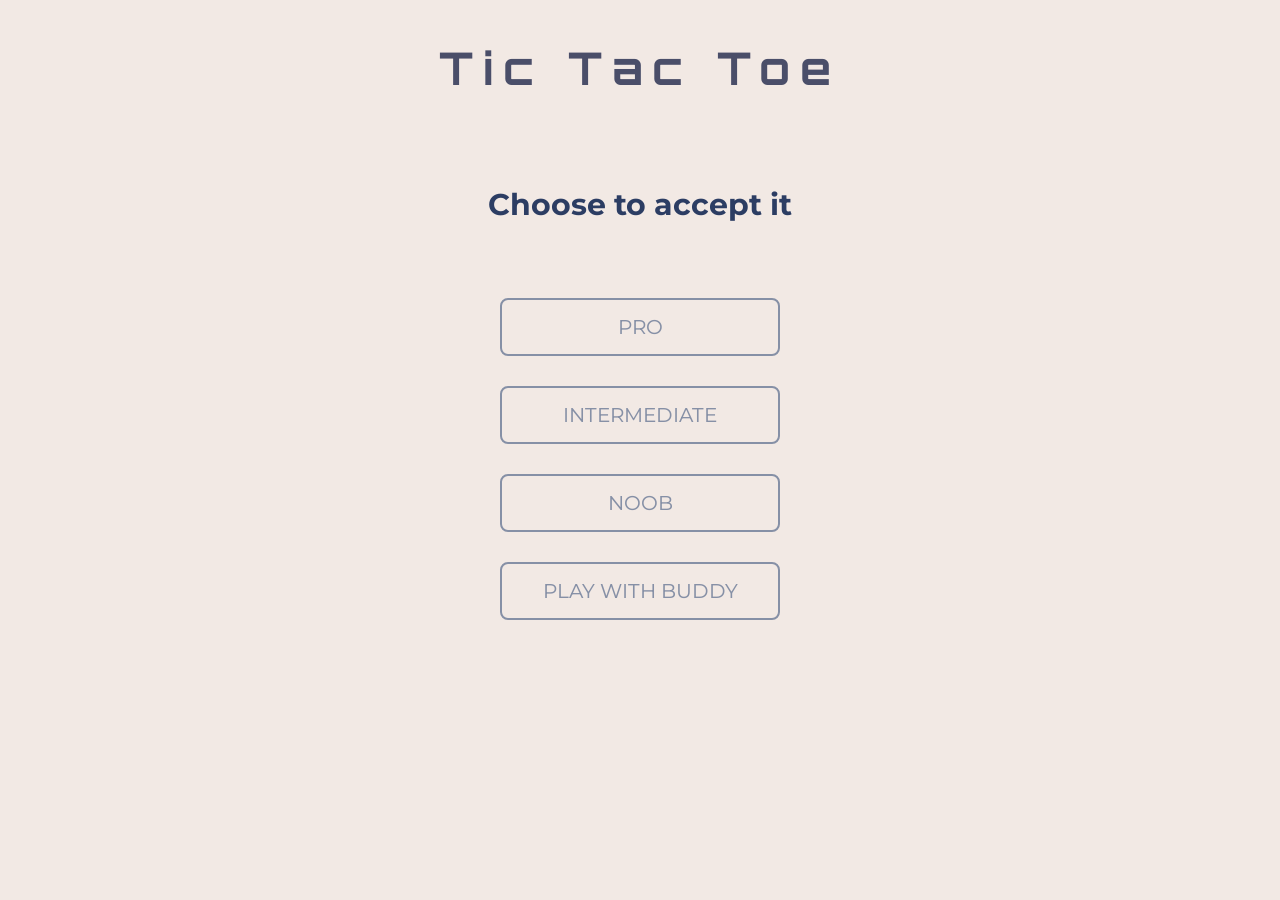
<file: index.html>
<!DOCTYPE html>
<html>
    <head>
        <meta charset="utf-8">
        <meta http-equiv="X-UA-Compatible" content="IE=edge">
        <title>Tic Tac Toe</title>

        <link rel="preconnect" href="https://fonts.gstatic.com">
        <link href="https://fonts.googleapis.com/css2?family=Montserrat:ital,wght@0,100;0,200;0,300;0,400;0,500;0,600;0,700;0,800;0,900;1,100;1,200;1,300;1,400;1,500;1,600;1,700;1,800;1,900&family=Open+Sans:ital,wght@0,300;0,400;0,600;0,700;0,800;1,300;1,400;1,600;1,700;1,800&family=Orbitron:wght@400;500;600;700;800;900&family=Roboto:ital,wght@0,100;0,300;0,400;0,500;0,700;0,900;1,100;1,300;1,400;1,500;1,700;1,900&display=swap" rel="stylesheet">
        
        <meta name="description" content="">
        <meta name="viewport" content="width=device-width, initial-scale=1">
        <link rel="stylesheet" href="css/style.css">
        <link rel="apple-touch-icon" sizes="180x180" href="/apple-touch-icon.png">
        <link rel="icon" type="image/png" sizes="32x32" href="icon/icon-32x32.png">
        <link rel="icon" type="image/png" sizes="16x16" href="icon/icon-16x16.png">
    </head>
    <body>
        <h1 class="headline">Tic Tac Toe</h1>
        <h2>Choose to accept it</h2>
        <div class="container">
            <a class="pro-mode" href="pro.html">PRO</a><br>
            <a class="intermediate-mode" href="intermediate.html">INTERMEDIATE</a><br>
            <a class="noob-mode" href="easy.html">NOOB</a><br>
            <a class="multiplayer" href="multiplayer.html">PLAY WITH BUDDY</a><br>
        </div>
        
        <script src="" async defer></script>
    </body>
</html>
</file>
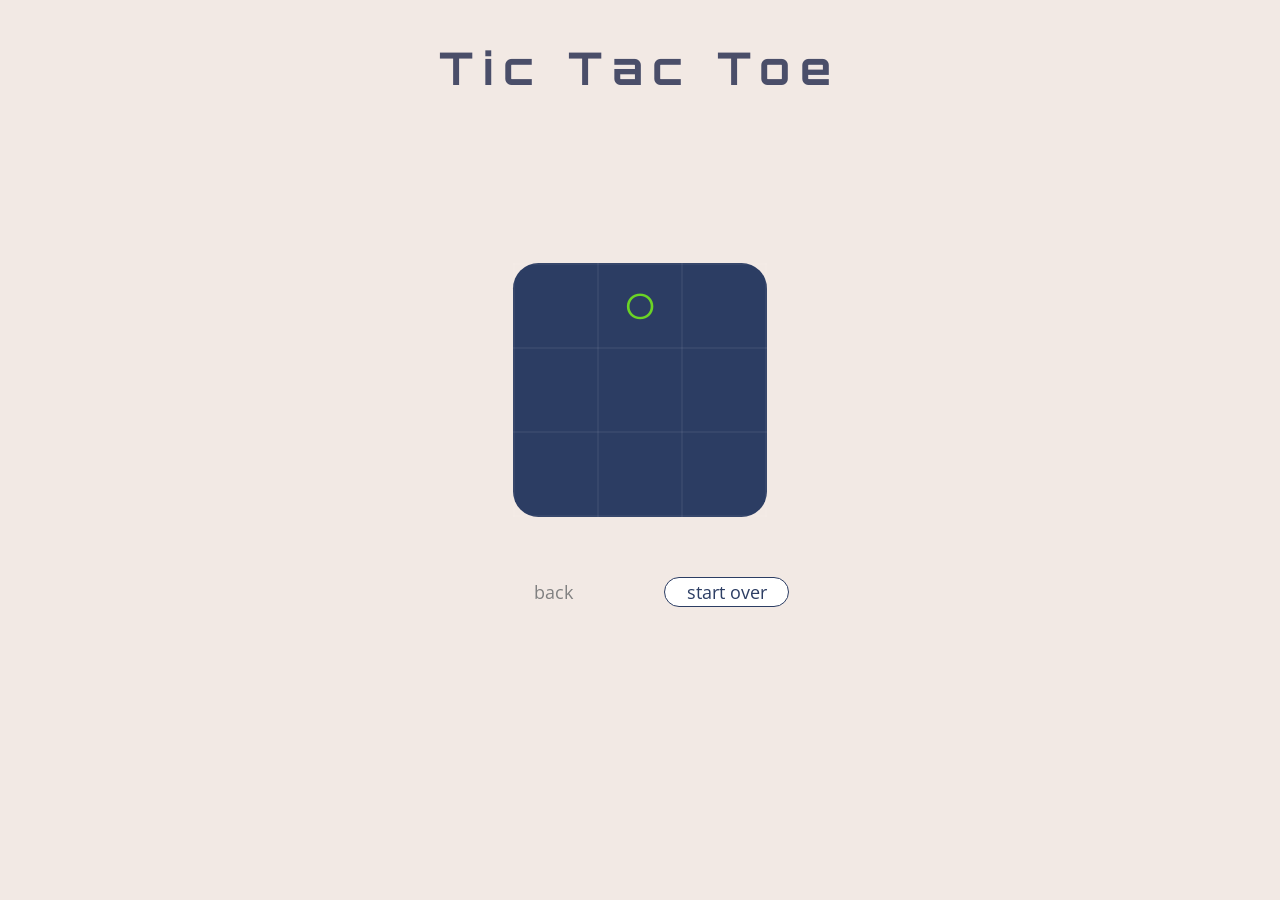
<file: easy.html>
<!DOCTYPE html>
<html>
    <head>
        <meta charset="utf-8">
        <meta http-equiv="X-UA-Compatible" content="IE=edge">
        <title>NOOB</title>

        <link rel="preconnect" href="https://fonts.gstatic.com">
        <link href="https://fonts.googleapis.com/css2?family=Montserrat:ital,wght@0,100;0,200;0,300;0,400;0,500;0,600;0,700;0,800;0,900;1,100;1,200;1,300;1,400;1,500;1,600;1,700;1,800;1,900&family=Open+Sans:ital,wght@0,300;0,400;0,600;0,700;0,800;1,300;1,400;1,600;1,700;1,800&family=Orbitron:wght@400;500;600;700;800;900&family=Roboto:ital,wght@0,100;0,300;0,400;0,500;0,700;0,900;1,100;1,300;1,400;1,500;1,700;1,900&display=swap" rel="stylesheet">
        
        <meta name="description" content="">
        <meta name="viewport" content="width=device-width, initial-scale=1">
        <link rel="stylesheet" href="css/style.css">
        <link rel="stylesheet" href="css/style-menu.css">
        <link rel="apple-touch-icon" sizes="180x180" href="/apple-touch-icon.png">
        <link rel="icon" type="image/png" sizes="32x32" href="icon/icon-32x32.png">
        <link rel="icon" type="image/png" sizes="16x16" href="icon/icon-16x16.png">
    </head>
    <body onload = "CPUturn()">
        <h1 class="headline">Tic Tac Toe</h1>
        <h2>Result</h2>
        <div class="container-menu">
            <table class="shift">
                <tr>
                    <td id="s2" onclick="user_turn(this);"> </td>
                    <td id="s9" onclick="user_turn(this);"> </td>
                    <td id="s4" onclick="user_turn(this);"> </td>
                </tr>
                <tr>
                    <td id="s7" onclick="user_turn(this);"> </td>
                    <td id="s5" onclick="user_turn(this);"> </td>
                    <td id="s3" onclick="user_turn(this);"> </td>
                </tr>
                <tr>
                    <td id="s6" onclick="user_turn(this);"> </td>
                    <td id="s1" onclick="user_turn(this);"> </td>
                    <td id="s8" onclick="user_turn(this);"> </td>
                </tr>
            </table>
            
        </div>
        <div class="but">
            <button class="back-button" onclick="location.href='index.html'">back</button>
            <button class="start-over" onclick="startGame()">start over</button>
        </div>
        <script src="javascript/easy.js" async defer></script>
    </body>
</html>
</file>
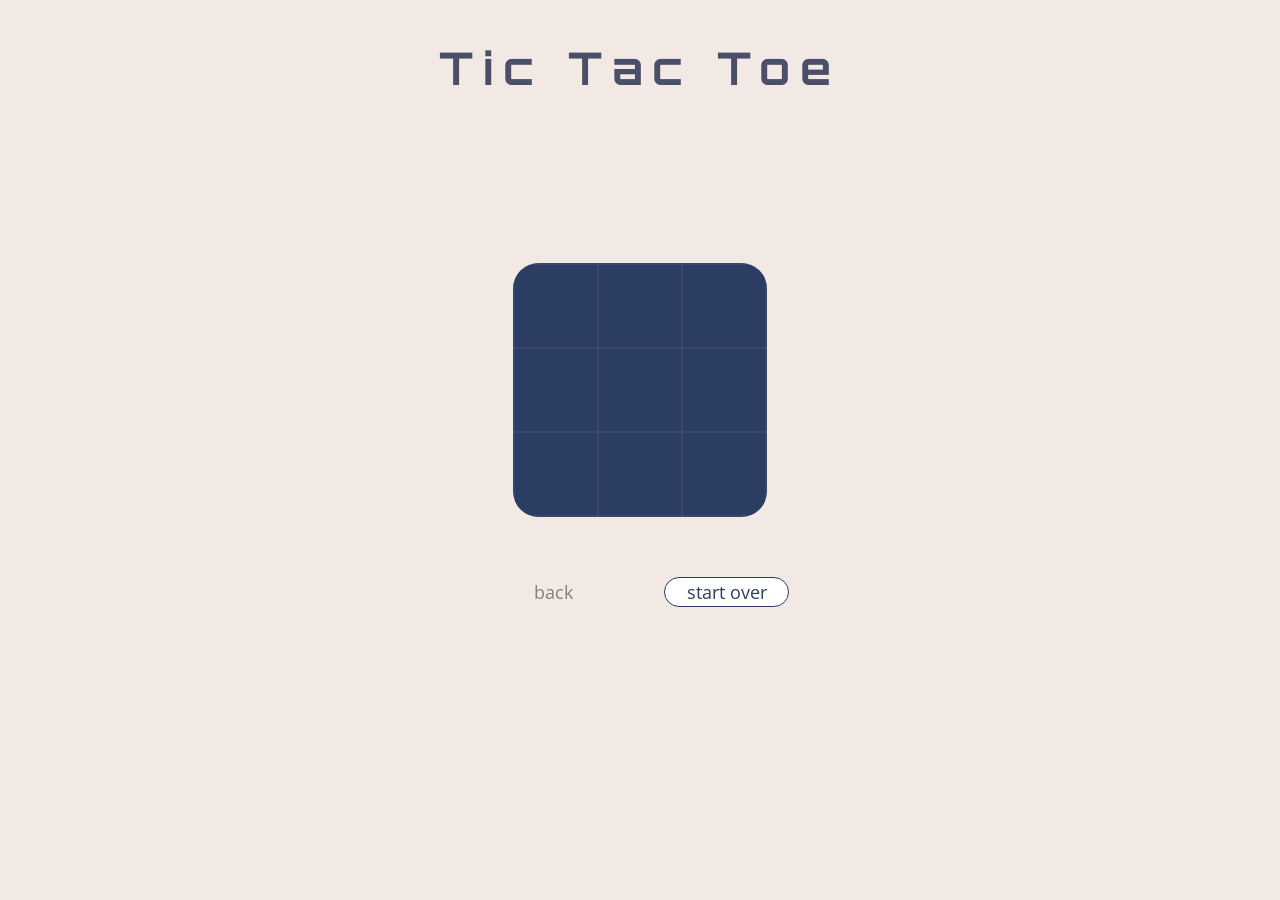
<file: intermediate.html>
<!DOCTYPE html>
<html>
    <head>
        <meta charset="utf-8">
        <meta http-equiv="X-UA-Compatible" content="IE=edge">
        <title>Intermediate</title>

        <link rel="preconnect" href="https://fonts.gstatic.com">
        <link href="https://fonts.googleapis.com/css2?family=Montserrat:ital,wght@0,100;0,200;0,300;0,400;0,500;0,600;0,700;0,800;0,900;1,100;1,200;1,300;1,400;1,500;1,600;1,700;1,800;1,900&family=Open+Sans:ital,wght@0,300;0,400;0,600;0,700;0,800;1,300;1,400;1,600;1,700;1,800&family=Orbitron:wght@400;500;600;700;800;900&family=Roboto:ital,wght@0,100;0,300;0,400;0,500;0,700;0,900;1,100;1,300;1,400;1,500;1,700;1,900&display=swap" rel="stylesheet">
        
        <meta name="description" content="">
        <meta name="viewport" content="width=device-width, initial-scale=1">
        <link rel="stylesheet" href="css/style.css">
        <link rel="stylesheet" href="css/style-menu.css">
        <link rel="apple-touch-icon" sizes="180x180" href="/apple-touch-icon.png">
        <link rel="icon" type="image/png" sizes="32x32" href="icon/icon-32x32.png">
        <link rel="icon" type="image/png" sizes="16x16" href="icon/icon-16x16.png">
    </head>
    <body onload = "CPUturn()">
        <h1 class="headline">Tic Tac Toe</h1>
        <h2>Result</h2>
        <div class="container-menu">
            <table class="shift">
                <tr>
                    <td id="s2" onclick="user_turn(this);"> </td>
                    <td id="s9" onclick="user_turn(this);"> </td>
                    <td id="s4" onclick="user_turn(this);"> </td>
                </tr>
                <tr>
                    <td id="s7" onclick="user_turn(this);"> </td>
                    <td id="s5" onclick="user_turn(this);"> </td>
                    <td id="s3" onclick="user_turn(this);"> </td>
                </tr>
                <tr>
                    <td id="s6" onclick="user_turn(this);"> </td>
                    <td id="s1" onclick="user_turn(this);"> </td>
                    <td id="s8" onclick="user_turn(this);"> </td>
                </tr>
            </table>
            
        </div>
        <div class="but">
            <button class="back-button" onclick="location.href='index.html'">back</button>
            <button class="start-over" onclick="startGame()">start over</button>
        </div>
        <script src="javascript/intermediate.js" async defer></script>
    </body>
</html>
</file>
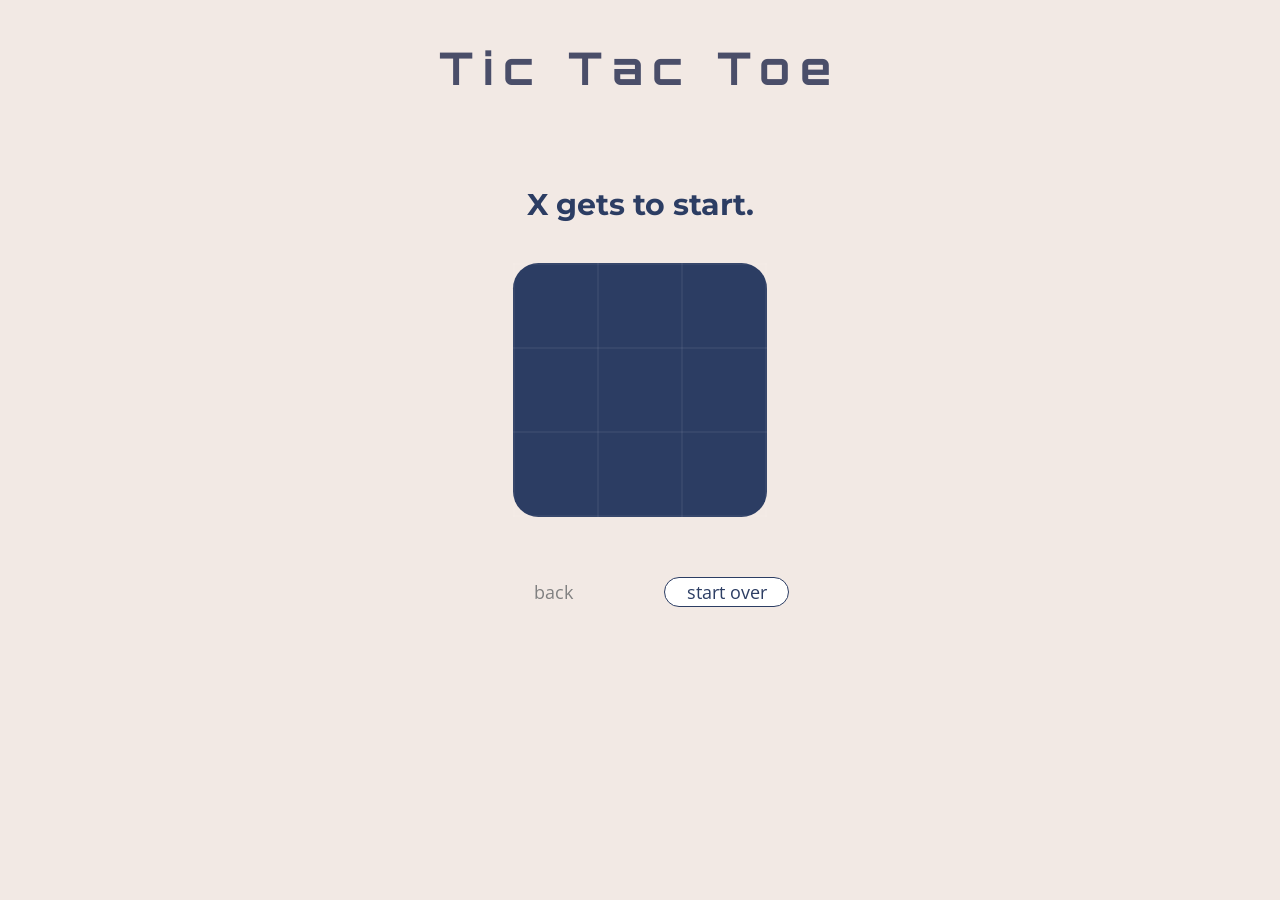
<file: multiplayer.html>
<!DOCTYPE html>
<html>
    <head>
        <meta charset="utf-8">
        <meta http-equiv="X-UA-Compatible" content="IE=edge">
        <title>Multiplayer</title>

        <link rel="preconnect" href="https://fonts.gstatic.com">
        <link href="https://fonts.googleapis.com/css2?family=Montserrat:ital,wght@0,100;0,200;0,300;0,400;0,500;0,600;0,700;0,800;0,900;1,100;1,200;1,300;1,400;1,500;1,600;1,700;1,800;1,900&family=Open+Sans:ital,wght@0,300;0,400;0,600;0,700;0,800;1,300;1,400;1,600;1,700;1,800&family=Orbitron:wght@400;500;600;700;800;900&family=Roboto:ital,wght@0,100;0,300;0,400;0,500;0,700;0,900;1,100;1,300;1,400;1,500;1,700;1,900&display=swap" rel="stylesheet">
        
        <meta name="description" content="">
        <meta name="viewport" content="width=device-width, initial-scale=1">
        <link rel="stylesheet" href="css/style.css">
        <link rel="stylesheet" href="css/style-menu.css">
        <link rel="apple-touch-icon" sizes="180x180" href="/apple-touch-icon.png">
        <link rel="icon" type="image/png" sizes="32x32" href="icon/icon-32x32.png">
        <link rel="icon" type="image/png" sizes="16x16" href="icon/icon-16x16.png">
    </head>
    <body onload="startGame()">
        <h1 class="headline">Tic Tac Toe</h1>
        <h2>Result</h2>
        <div class="container-menu">
            <table class="shift">
                <tr>
                    <td id="s2" onclick="user_turn(this);"> </td>
                    <td id="s9" onclick="user_turn(this);"> </td>
                    <td id="s4" onclick="user_turn(this);"> </td>
                </tr>
                <tr>
                    <td id="s7" onclick="user_turn(this);"> </td>
                    <td id="s5" onclick="user_turn(this);"> </td>
                    <td id="s3" onclick="user_turn(this);"> </td>
                </tr>
                <tr>
                    <td id="s6" onclick="user_turn(this);"> </td>
                    <td id="s1" onclick="user_turn(this);"> </td>
                    <td id="s8" onclick="user_turn(this);"> </td>
                </tr>
            </table>
            
        </div>
        <div class="but">
            <button class="back-button" onclick="location.href='index.html'">back</button>
            <button class="start-over" onclick="startGame()">start over</button>
        </div>
        <script src="javascript/multiplayer.js" async defer></script>
    </body>
</html>
</file>
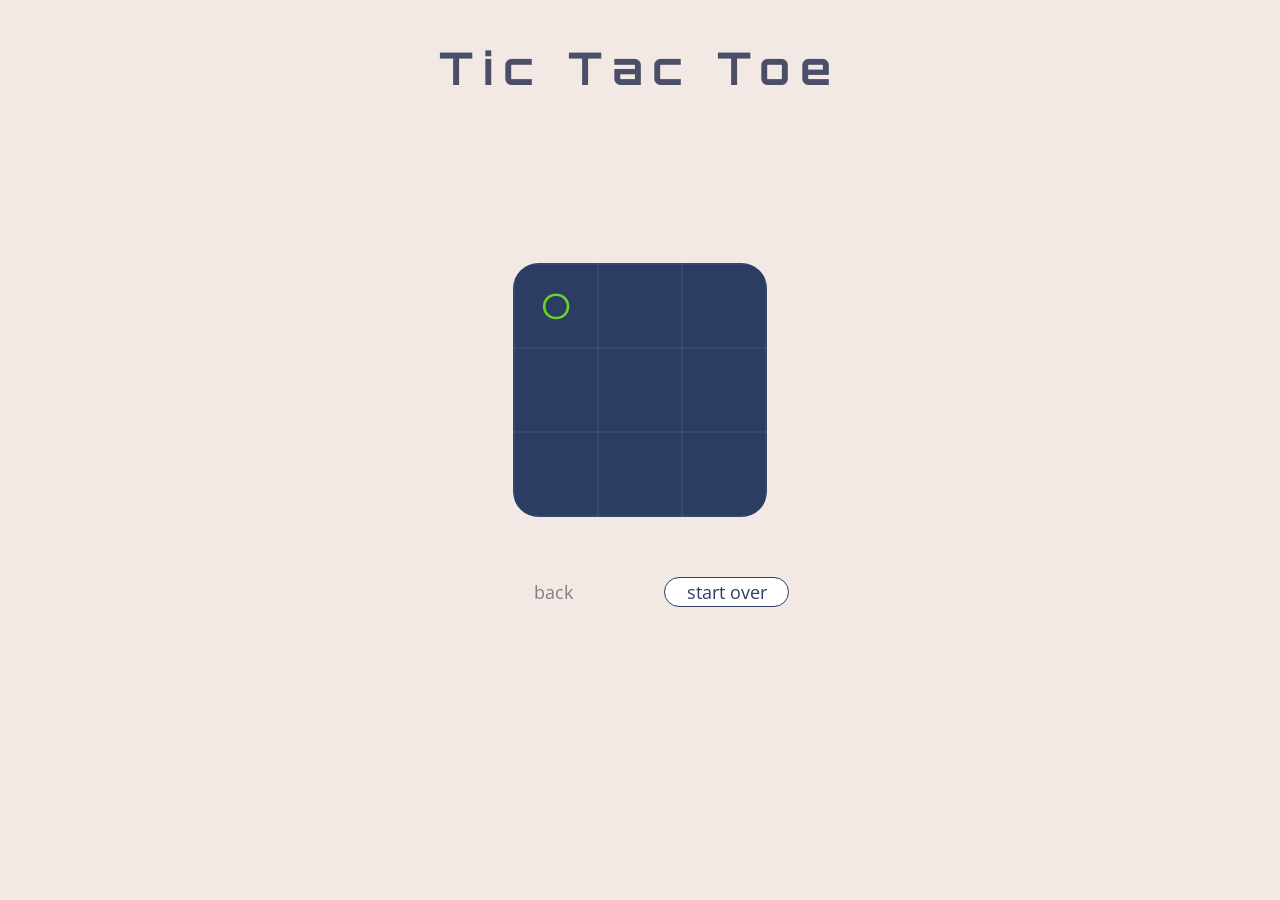
<file: pro.html>
<!DOCTYPE html>
<html>
    <head>
        <meta charset="utf-8">
        <meta http-equiv="X-UA-Compatible" content="IE=edge">
        <title>PRO</title>

        <link rel="preconnect" href="https://fonts.gstatic.com">
        <link href="https://fonts.googleapis.com/css2?family=Montserrat:ital,wght@0,100;0,200;0,300;0,400;0,500;0,600;0,700;0,800;0,900;1,100;1,200;1,300;1,400;1,500;1,600;1,700;1,800;1,900&family=Open+Sans:ital,wght@0,300;0,400;0,600;0,700;0,800;1,300;1,400;1,600;1,700;1,800&family=Orbitron:wght@400;500;600;700;800;900&family=Roboto:ital,wght@0,100;0,300;0,400;0,500;0,700;0,900;1,100;1,300;1,400;1,500;1,700;1,900&display=swap" rel="stylesheet">
        
        <meta name="description" content="">
        <meta name="viewport" content="width=device-width, initial-scale=1">
        <link rel="stylesheet" href="css/style.css">
        <link rel="stylesheet" href="css/style-menu.css">
        <link rel="apple-touch-icon" sizes="180x180" href="/apple-touch-icon.png">
        <link rel="icon" type="image/png" sizes="32x32" href="icon/icon-32x32.png">
        <link rel="icon" type="image/png" sizes="16x16" href="icon/icon-16x16.png">
    </head>
    <body onload = "CPUturn()">
        <h1 class="headline">Tic Tac Toe</h1>
        <h2>Result</h2>
        <div class="container-menu">
            <table class="shift">
                <tr>
                    <td id="s2" onclick="nextMove(this);"> </td>
                    <td id="s9" onclick="nextMove(this);"> </td>
                    <td id="s4" onclick="nextMove(this);"> </td>
                </tr>
                <tr>
                    <td id="s7" onclick="nextMove(this);"> </td>
                    <td id="s5" onclick="nextMove(this);"> </td>
                    <td id="s3" onclick="nextMove(this);"> </td>
                </tr>
                <tr>
                    <td id="s6" onclick="nextMove(this);"> </td>
                    <td id="s1" onclick="nextMove(this);"> </td>
                    <td id="s8" onclick="nextMove(this);"> </td>
                </tr>
            </table>
            
        </div>
        <div class="but">
            <button class="back-button" onclick="location.href='index.html'">back</button>
            <button class="start-over" onclick="startGame()">start over</button>
        </div>
        <script src="javascript/pro-mode.js" async defer></script>
    </body>
</html>
</file>
<file: css/style.css>
body{
    background-color: #f2e9e4;
    font-family: 'Orbitron', sans-serif;
    text-align: center;
}

.headline{
    margin-top: 40px;
    font-size: 45px;
    color: #4a4e69;
    text-align: center;
    letter-spacing: 10px;
}

/* menu bar */
h2{
    margin: 90px 0 40px;
    font-family: 'Montserrat', sans-serif;
    font-size: 30px;
    color: #2C3d63;
    text-align: center;    
}
.container{ 
    font-family: 'Montserrat', sans-serif;
    width: 360px;
    margin:  auto;
    padding: 20px 3px;
}

.container a{
    display: inline-block;
    width: 270px;
    margin: 15px 0;
    padding: 15px 3px;
    text-decoration: none;
    font-size: 20px;
    font-weight: 425;
    border: 2px solid #8690A6;
    color: #8690A6;
    border-radius: 8px;
}
.container a:hover{
    transition: 0.2s linear;
    color: #2C3d63;
    border : 4px solid #2C3d63;
}
</file>
<file: css/style-menu.css>
h2{
    visibility: hidden;
}
.container-menu{
    font-family: 'Montserrat', sans-serif;
    display: flex;
    flex-direction: column;
    align-items: center;
}

table{
    border-collapse: collapse;
    background-color: #2C3d63;
    border-radius: 10%;
}

table tr td{
    width: 80px;
    height: 80px;
    border-radius: 10px;
    border: 2px solid rgba(255, 255, 255, 0.05);
    font-size: 36px;
    text-align:center;
}

table tr td:hover{
    background-color: #3F5179;
    cursor: pointer;
    border-radius: 25px;
}


button{
    font-family: 'Open Sans', sans-serif;
    width: 125px;
    font-size: 18px;
    margin: 60px 22px;
    padding: 2px;
    font-weight: 400;
}

.back-button{
    border: none;
    background: none;
    color: grey;
    cursor: pointer; ;
}


.start-over{
    border: 1px solid #2C3d63;
    border-radius: 24px;
    background-color: white;
    color: #2C3d63;
}
.start-over:hover{
    color :white;
    background-color:   #2C3d63 ;
    cursor: pointer;
}
</file>
